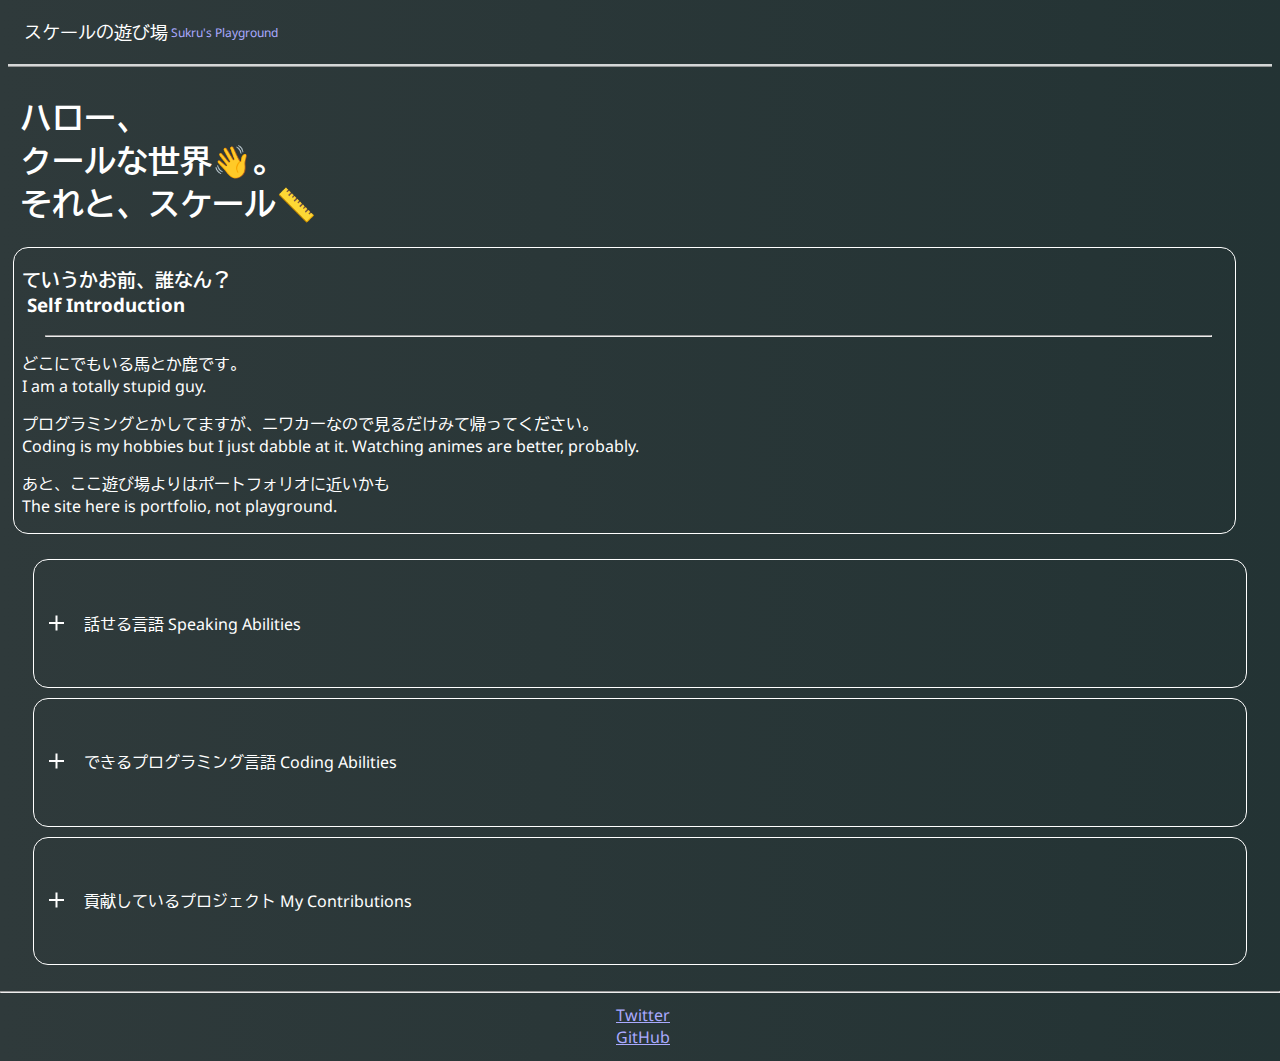
<file: index.html>
<!DOCTYPE html>
<html lang="ja">
  <head>
    <meta charset="UTF-8">
    <meta http-equiv="X-UA-Compatible" content="IE=Edge">
    <meta name="viewport" content="width=device-width, initial-scale=1">
    <title>Sukru's Playground</title>
    <link href="https://fonts.googleapis.com/css2?family=BIZ+UDGothic&family=Noto+Sans&display=swap" rel="stylesheet">
    <link rel="stylesheet" href="style.css">
    <link rel="stylesheet" href="index.css">
  </head>
  <body>
    <div class="top">
      <a class="title" href="/">スケールの遊び場<a style="font-size: 12px;">&nbsp;Sukru's Playground</a></a>
    </div>
    <div class="container">
      <h1 class="greetings">ハロー、<br>クールな世界👋。<br>それと、スケール📏</h1>
      <div class="floated">
        <h3>ていうかお前、誰なん？<br>&nbsp;Self Introduction</h3>
        <hr align="center" width="96%">
        <p>どこにでもいる馬とか鹿です。<br>I am a totally stupid guy.</p>
        <p>プログラミングとかしてますが、ニワカーなので見るだけみて帰ってください。<br>Coding is my hobbies but I just dabble at it. Watching animes are better, probably.</p>
        <p>あと、ここ遊び場よりはポートフォリオに近いかも<br>The site here is portfolio, not playground.</p>
      </div>
      <ul class="float-opener">
        <li>
          <section>
            <h3 class="float-title">話せる言語 Speaking Abilities</h3>
            <div class="float-box">
              <p>日本語(語彙力皆無)、英語(単語力皆無)</p>
              <p>Japanese (main), English (both are bad lol)</p>
            </div>
          </section>
        </li>
        <li>
          <section>
            <h3 class="float-title">できるプログラミング言語 Coding Abilities</h3>
            <div class="float-box">
              <p>JavaScript (Node.js), Lua、他だと強いて言えばHTMLかな</p>
            </div>
          </section>
        </li>
        <li>
          <section>
            <h3 class="float-title">貢献しているプロジェクト My Contributions</h3>
            <div class="float-box">
              <p>んなもんねえよ</p>
              <p>Nothing lol</p>
            </div>
          </section>
        </li>
      </ul>
    </div>
    <hr>
    <div class="bottom">
      <a href="https://twitter.com/@kskreboy">Twitter</a><br>
      <a href="https://github.com/kosuke14">GitHub</a>
    </div>
    <script src="https://code.jquery.com/jquery-3.4.1.min.js" integrity="sha256-CSXorXvZcTkaix6Yvo6HppcZGetbYMGWSFlBw8HfCJo=" crossorigin="anonymous"></script>
    <script src="index.js"></script>
  </body>
</html>
</file>
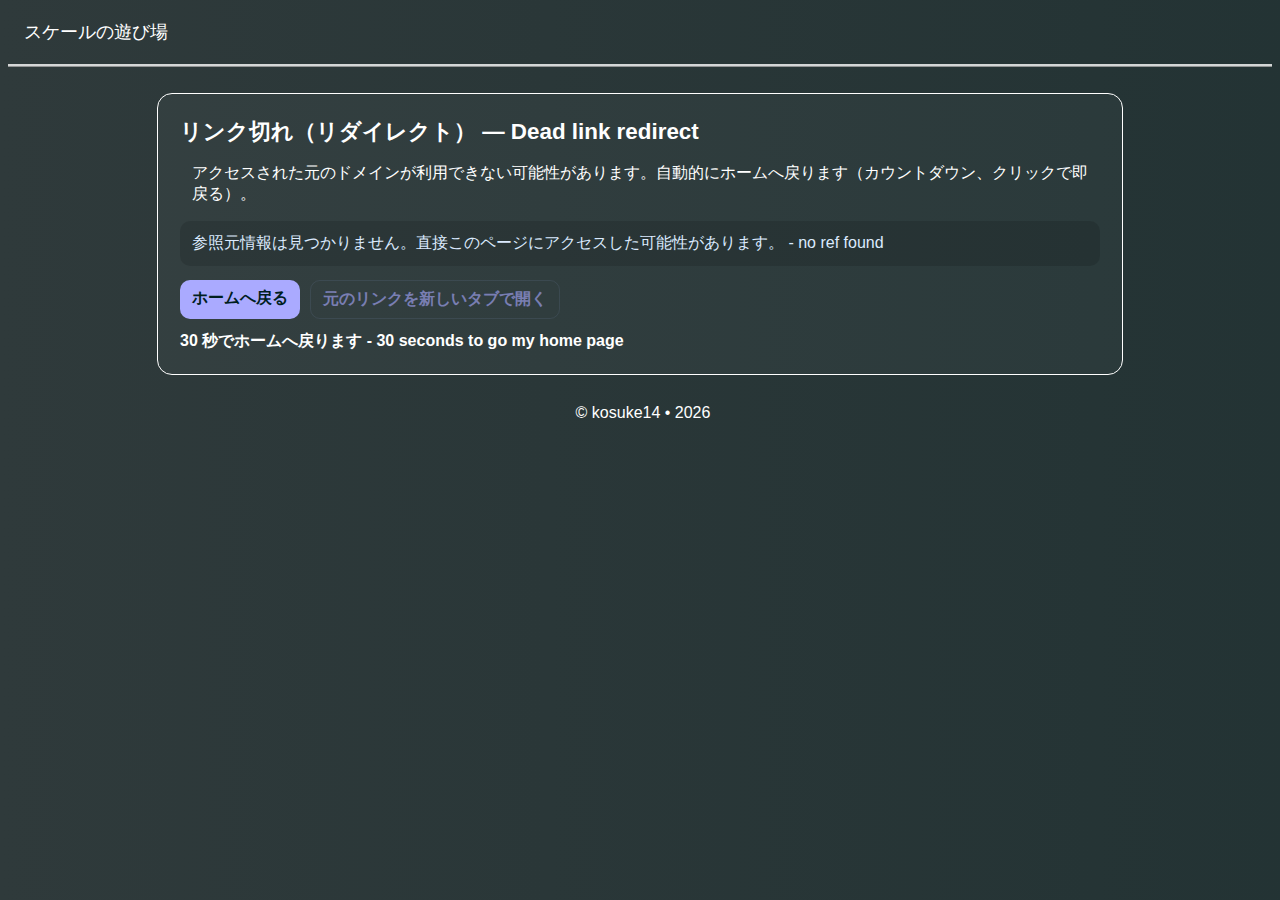
<file: deadlink.html>
<!DOCTYPE html>
<html lang="ja">
<head>
  <meta charset="UTF-8" />
  <title>リンク切れ — DEAD LINK REDIRECT</title>
  <meta name="viewport" content="width=device-width,initial-scale=1" />
  <!-- 既存のスタイルを利用 -->
  <link rel="stylesheet" href="/style.css" />
  <link rel="stylesheet" href="/index.css" />
  <meta name="theme-color" content="#0b7285" />
  <style>
    /* 最小の上書き: コンテンツの可読性向上 */
    .floated { margin: 18px auto; max-width: 920px; padding: 22px; background: rgba(255,255,255,0.03); }
    .dead-hero { color: #fff; }
    .dead-hero h1 { margin: 0 0 8px; font-size: 1.4rem; }
    .referer { margin-top:12px; color: #dbeafe; background: rgba(0,0,0,0.12); padding:12px; border-radius:10px; word-break:break-all; }
    .actions { margin-top:14px; display:flex; gap:10px; flex-wrap:wrap; }
    .btn { padding:8px 12px; border-radius:10px; text-decoration:none; color:#001e1f; background:#aaf; font-weight:700; }
    .btn.ghost { background:transparent; color:#aaf; border:1px solid rgba(170, 187, 255, 0.16); }
    .countdown { font-weight:700; margin-top:12px; color:#fff; }
    @media (max-width:640px){
      .floated { padding:14px; margin:12px; }
      .dead-hero h1 { font-size:1.15rem; }
    }
  </style>
</head>
<body>
  <header class="top" role="banner">
    <a class="title" href="/">スケールの遊び場</a>
  </header>

  <main class="container" role="main">
    <article class="floated" role="article" aria-labelledby="dead-heading">
      <div class="dead-hero">
        <h1 id="dead-heading">リンク切れ（リダイレクト） — Dead link redirect</h1>
        <p class="greetings">アクセスされた元のドメインが利用できない可能性があります。自動的にホームへ戻ります（カウントダウン、クリックで即戻る）。</p>

        <div id="refererArea" class="referer" aria-live="polite">参照元情報を確認しています…</div>

        <div class="actions" aria-hidden="false">
          <a id="homeBtn" class="btn" href="/">ホームへ戻る</a>
          <a id="openReferer" class="btn ghost" href="#" target="_blank" rel="noopener">元のリンクを新しいタブで開く</a>
        </div>

        <div class="countdown" id="countdown" role="status" aria-live="polite">5</div>
      </div>
    </article>
  </main>

  <footer class="bottom" role="contentinfo">
    © kosuke14 • <span id="year"></span>
  </footer>

  <script>
    // 参照元表示 / ボタン設定
    const ref = document.referrer || "";
    const refererArea = document.getElementById("refererArea");
    const openReferer = document.getElementById("openReferer");
    const countdownEl = document.getElementById("countdown");
    const yearEl = document.getElementById("year");
    yearEl.textContent = new Date().getFullYear();

    if (ref) {
      refererArea.textContent = `あなたは「${ref}」からリダイレクトされました。 You've redirected from "${ref}".`;
      openReferer.href = ref;
      openReferer.style.opacity = "1";
      openReferer.style.pointerEvents = "auto";
    } else {
      refererArea.textContent = "参照元情報は見つかりません。直接このページにアクセスした可能性があります。 - no ref found";
      openReferer.href = "#";
      openReferer.style.opacity = "0.6";
      openReferer.style.pointerEvents = "none";
    }

    // カウントダウン（30秒） → ホームへ
    let count = 30;
    countdownEl.textContent = `${count} 秒でホームへ戻ります - ${count} seconds to go my home page`;
    const timer = setInterval(() => {
      count -= 1;
      if (count > 0) {
        countdownEl.textContent = `${count} 秒でホームへ戻ります - ${count} seconds to go my home page`;
      } else {
        clearInterval(timer);
        window.location.href = "/";
      }
    }, 1000);

    // クリックで即戻る
    document.getElementById("homeBtn").addEventListener("click", () => {});
    countdownEl.addEventListener("click", () => { window.location.href = "/"; });

    // ちょっとしたテキストアニメ
    let dots = 0;
    setInterval(() => {
      dots = (dots + 1) % 4;
      const base = ref ? `ドメインに到達できない可能性があります(reach error)` : `参照元がありません(no ref)`;
      countdownEl.textContent = `${count > 0 ? count + ' 秒でホームへ戻ります left seconds to go my home page — ' : ''}${base}${'.'.repeat(dots)}`;
    }, 900);
  </script>
</body>
</html>
</file>
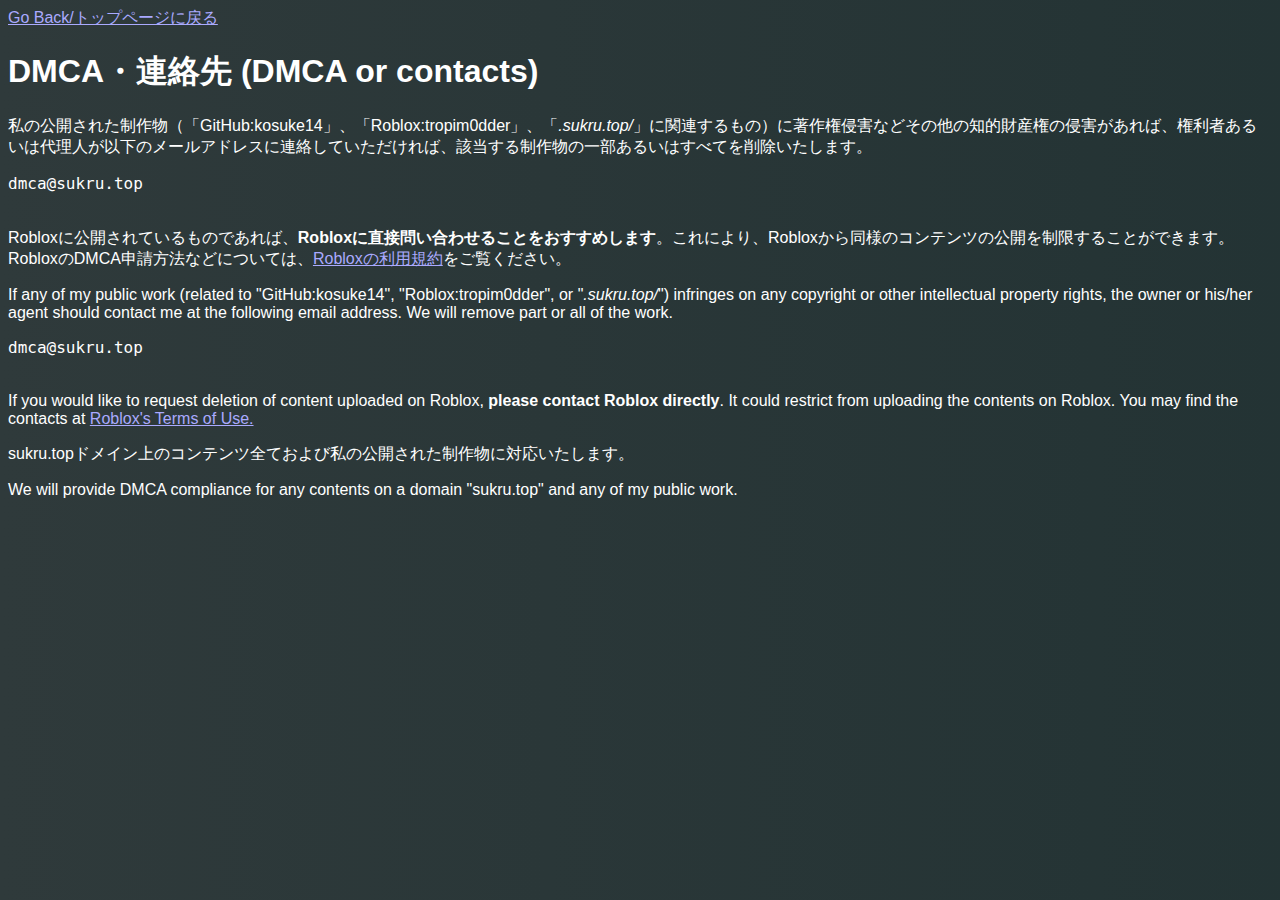
<file: dmca.html>
<!DOCTYPE html>
<html lang="ja">
<head>
  <meta charset="utf-8">
  <title>sukru.top - DMCA Contact</title>
  <link href="style.css" rel="stylesheet" />
</head>
<body>
  <div class="container">
    <a href="/">Go Back/トップページに戻る</a>
    <h1 id="dmca-dmca-or-contacts-">DMCA・連絡先 (DMCA or contacts)</h1>
    <p>私の公開された制作物（「GitHub:kosuke14」、「Roblox:tropim0dder」、「<em>.sukru.top/</em>」に関連するもの）に著作権侵害などその他の知的財産権の侵害があれば、権利者あるいは代理人が以下のメールアドレスに連絡していただければ、該当する制作物の一部あるいはすべてを削除いたします。</p>
    <pre><code><span class="hljs-selector-tag">dmca</span>@<span class="hljs-keyword">sukru</span>.<span class="hljs-keyword">top</span>
    </code></pre>
    <p>Robloxに公開されているものであれば、<b>Robloxに直接問い合わせることをおすすめします</b>。これにより、Robloxから同様のコンテンツの公開を制限することができます。RobloxのDMCA申請方法などについては、<a href="https://en.help.roblox.com/hc/ja/articles/115004647846-Roblox%E5%88%A9%E7%94%A8%E8%A6%8F%E7%B4%84">Robloxの利用規約</a>をご覧ください。</p>
    <p>If any of my public work (related to &quot;GitHub:kosuke14&quot;, &quot;Roblox:tropim0dder&quot;, or &quot;<em>.sukru.top/</em>&quot;) infringes on any copyright or other intellectual property rights, the owner or his/her agent should contact me at the following email address. We will remove part or all of the work.</p>
    <pre><code><span class="hljs-selector-tag">dmca</span>@<span class="hljs-keyword">sukru</span>.<span class="hljs-keyword">top</span>
    </code></pre>
    <p>If you would like to request deletion of content uploaded on Roblox, <b>please contact Roblox directly</b>. It could restrict from uploading the contents on Roblox. You may find the contacts at <a href="https://en.help.roblox.com/hc/en-us/articles/115004647846-Roblox-Terms-of-Use">Roblox's Terms of Use.</a></p>
    <p>sukru.topドメイン上のコンテンツ全ておよび私の公開された制作物に対応いたします。</p>
    <p>We will provide DMCA compliance for any contents on a domain &quot;sukru.top&quot; and any of my public work.</p>
  </div>
</body>
</html>
</file>
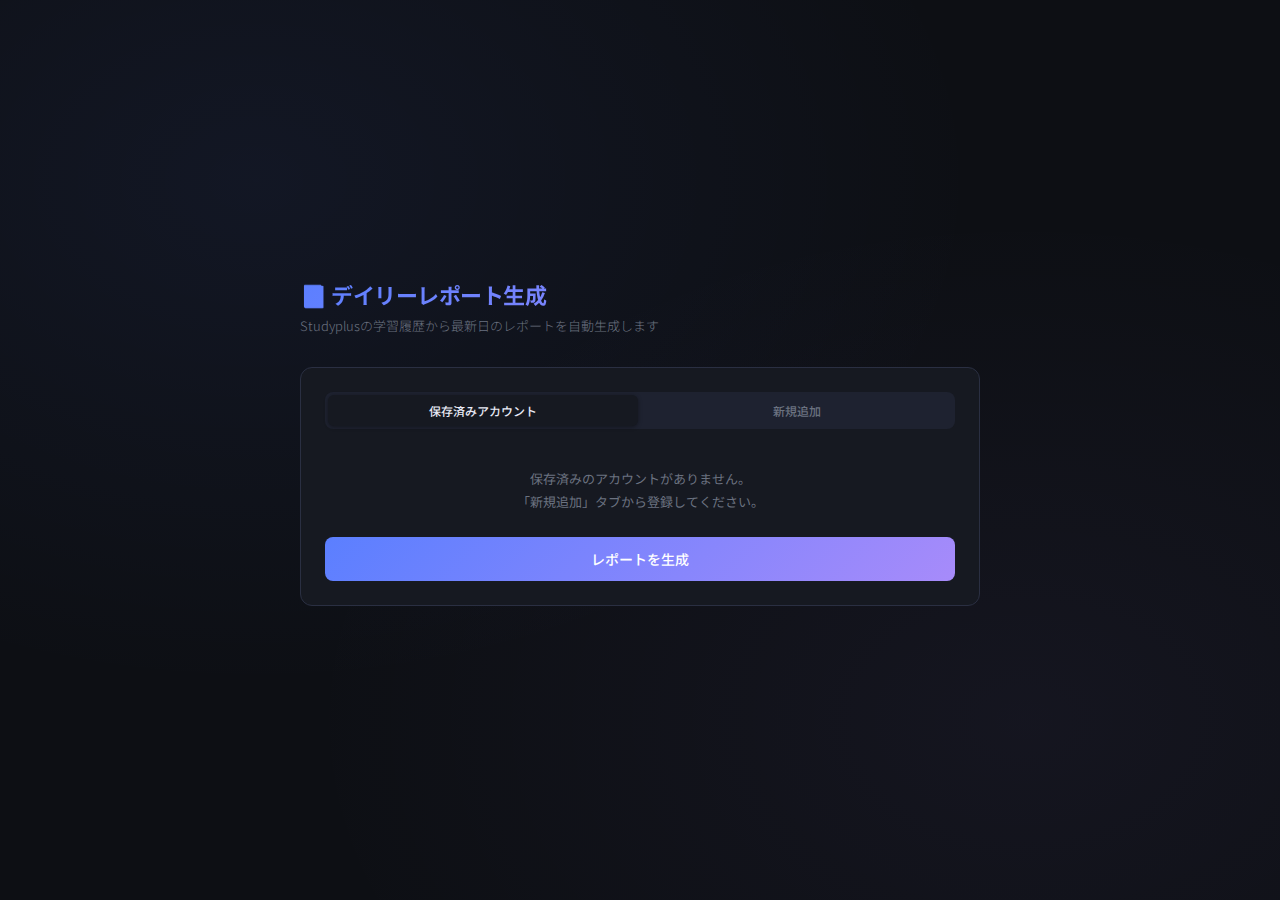
<file: studysum.html>
<!DOCTYPE html>

<html lang="ja">
<head>
<meta charset="UTF-8">
<meta name="viewport" content="width=device-width, initial-scale=1.0">
<title>スタプラデイリーレポート生成</title>
<style>
  @import url('https://fonts.googleapis.com/css2?family=Noto+Sans+JP:wght@300;400;500;700&family=JetBrains+Mono:wght@400;600&display=swap');

  :root {
    --bg: #0d0f14;
    --surface: #161921;
    --surface2: #1e2230;
    --border: #2a2f42;
    --accent: #5b7fff;
    --accent2: #a78bfa;
    --text: #e8eaf6;
    --text-muted: #6b7280;
    --success: #34d399;
    --error: #f87171;
    --radius: 12px;
  }

  * { box-sizing: border-box; margin: 0; padding: 0; }

  body {
    background: var(--bg);
    color: var(--text);
    font-family: 'Noto Sans JP', sans-serif;
    min-height: 100vh;
    display: flex;
    align-items: center;
    justify-content: center;
    padding: 24px;
    background-image:
      radial-gradient(ellipse at 20% 20%, rgba(91,127,255,0.07) 0%, transparent 50%),
      radial-gradient(ellipse at 80% 80%, rgba(167,139,250,0.05) 0%, transparent 50%);
  }

  .container {
    width: 100%;
    max-width: 680px;
  }

  .header {
    margin-bottom: 32px;
  }

  .header h1 {
    font-size: 22px;
    font-weight: 700;
    letter-spacing: -0.5px;
    background: linear-gradient(135deg, var(--accent), var(--accent2));
    -webkit-background-clip: text;
    -webkit-text-fill-color: transparent;
    background-clip: text;
    margin-bottom: 6px;
  }

  .header p {
    font-size: 13px;
    color: var(--text-muted);
    font-weight: 300;
  }

  .card {
    background: var(--surface);
    border: 1px solid var(--border);
    border-radius: var(--radius);
    padding: 24px;
    margin-bottom: 16px;
  }

  /* タブ */
  .section-tabs {
    display: flex;
    gap: 4px;
    margin-bottom: 18px;
    background: var(--surface2);
    border-radius: 8px;
    padding: 3px;
  }

  .tab-btn {
    flex: 1;
    background: transparent;
    border: none;
    border-radius: 6px;
    padding: 7px 12px;
    font-size: 12px;
    font-weight: 500;
    color: var(--text-muted);
    cursor: pointer;
    transition: all 0.2s;
    font-family: 'Noto Sans JP', sans-serif;
  }

  .tab-btn.active {
    background: var(--surface);
    color: var(--text);
    box-shadow: 0 1px 4px rgba(0,0,0,0.4);
  }

  /* アカウントリスト */
  .account-list {
    display: flex;
    flex-direction: column;
    gap: 8px;
  }

  .account-item {
    display: flex;
    align-items: center;
    gap: 10px;
    background: var(--surface2);
    border: 1px solid var(--border);
    border-radius: 8px;
    padding: 10px 14px;
    cursor: pointer;
    transition: border-color 0.2s, background 0.2s;
  }

  .account-item:hover {
    border-color: var(--accent);
    background: rgba(91,127,255,0.05);
  }

  .account-item.selected {
    border-color: var(--accent);
    background: rgba(91,127,255,0.08);
  }

  .account-item-info { flex: 1; min-width: 0; }

  .account-item-name {
    font-size: 13px;
    font-weight: 500;
    color: var(--text);
    white-space: nowrap;
    overflow: hidden;
    text-overflow: ellipsis;
  }

  .account-item-user {
    font-size: 11px;
    color: var(--text-muted);
    font-family: 'JetBrains Mono', monospace;
    margin-top: 2px;
  }

  .account-item-del {
    background: transparent;
    border: none;
    color: var(--text-muted);
    font-size: 16px;
    line-height: 1;
    padding: 2px 6px;
    border-radius: 4px;
    cursor: pointer;
    transition: color 0.15s;
    font-family: inherit;
  }

  .account-item-del:hover { color: var(--error); }

  .empty-hint {
    font-size: 13px;
    color: var(--text-muted);
    text-align: center;
    padding: 20px 0 8px;
    line-height: 1.8;
  }

  /* 新規追加フォーム */
  .input-label {
    font-size: 12px;
    color: var(--text-muted);
    margin-bottom: 8px;
    font-weight: 500;
    letter-spacing: 0.5px;
    text-transform: uppercase;
  }

  .input-row {
    display: flex;
    gap: 8px;
    align-items: center;
    margin-bottom: 12px;
  }

  .input-row input[type="text"] {
    flex: 1;
    background: var(--surface2);
    border: 1px solid var(--border);
    border-radius: 8px;
    padding: 10px 13px;
    font-family: 'JetBrains Mono', monospace;
    font-size: 13px;
    color: var(--text);
    outline: none;
    transition: border-color 0.2s;
  }

  .input-row input[type="text"]:focus { border-color: var(--accent); }

  .input-row input[type="text"]::placeholder {
    color: var(--text-muted);
    font-family: 'Noto Sans JP', sans-serif;
    font-size: 12px;
  }

  .btn-save {
    background: rgba(91,127,255,0.15);
    border: 1px solid rgba(91,127,255,0.35);
    color: var(--accent);
    padding: 10px 16px;
    font-size: 12px;
    white-space: nowrap;
    border-radius: 8px;
    cursor: pointer;
    font-family: 'Noto Sans JP', sans-serif;
    font-weight: 500;
    transition: background 0.2s;
  }

  .btn-save:hover { background: rgba(91,127,255,0.25); }

  .username-hint {
    font-size: 12px;
    color: var(--text-muted);
    padding: 10px 12px;
    background: rgba(91,127,255,0.05);
    border: 1px solid rgba(91,127,255,0.15);
    border-radius: 8px;
    line-height: 1.7;
  }

  .username-hint a { color: var(--accent); text-decoration: none; }
  .username-hint a:hover { text-decoration: underline; }
  .username-hint code {
    font-family: 'JetBrains Mono', monospace;
    font-size: 11px;
    background: rgba(255,255,255,0.07);
    padding: 1px 5px;
    border-radius: 3px;
  }

  /* 生成ボタン */
  .btn-generate {
    width: 100%;
    background: linear-gradient(135deg, var(--accent), var(--accent2));
    color: white;
    padding: 12px;
    font-size: 14px;
    border: none;
    border-radius: 8px;
    cursor: pointer;
    font-family: 'Noto Sans JP', sans-serif;
    font-weight: 500;
    transition: opacity 0.2s, transform 0.2s;
    margin-top: 16px;
  }

  .btn-generate:hover:not(:disabled) { opacity: 0.88; transform: translateY(-1px); }
  .btn-generate:disabled { opacity: 0.4; cursor: not-allowed; }

  .status {
    font-size: 13px;
    padding: 10px 14px;
    border-radius: 8px;
    margin-top: 12px;
    display: none;
  }

  .status.loading {
    display: block;
    background: rgba(91,127,255,0.1);
    border: 1px solid rgba(91,127,255,0.3);
    color: var(--accent);
  }

  .status.error {
    display: block;
    background: rgba(248,113,113,0.1);
    border: 1px solid rgba(248,113,113,0.3);
    color: var(--error);
  }

  .result-card { display: none; }
  .result-card.visible { display: block; }

  .result-header {
    display: flex;
    justify-content: space-between;
    align-items: center;
    margin-bottom: 14px;
  }

  .result-label {
    font-size: 12px;
    color: var(--text-muted);
    font-weight: 500;
    letter-spacing: 0.5px;
    text-transform: uppercase;
  }

  .code-block {
    background: var(--surface2);
    border: 1px solid var(--border);
    border-radius: 8px;
    padding: 20px;
    font-family: 'JetBrains Mono', monospace;
    font-size: 13.5px;
    line-height: 1.8;
    white-space: pre-wrap;
    word-break: break-word;
    color: #c9d1d9;
  }

  .btn-copy {
    background: var(--surface2);
    border: 1px solid var(--border);
    color: var(--text);
    padding: 8px 16px;
    font-size: 13px;
    display: flex;
    align-items: center;
    gap: 6px;
    border-radius: 8px;
    cursor: pointer;
    font-family: 'Noto Sans JP', sans-serif;
    font-weight: 500;
    transition: all 0.2s;
  }

  .btn-copy:hover { border-color: var(--accent); color: var(--accent); }
  .btn-copy.copied { border-color: var(--success); color: var(--success); }

  .spinner {
    display: inline-block;
    width: 12px;
    height: 12px;
    border: 2px solid rgba(91,127,255,0.3);
    border-top-color: var(--accent);
    border-radius: 50%;
    animation: spin 0.7s linear infinite;
    margin-right: 6px;
    vertical-align: middle;
  }

  @keyframes spin { to { transform: rotate(360deg); } }
</style>
  
</head>
<body>
<div class="container">
  <div class="header">
    <h1>📓 デイリーレポート生成</h1>
    <p>Studyplusの学習履歴から最新日のレポートを自動生成します</p>
  </div>

  <div class="card">
    <div class="section-tabs">
      <button class="tab-btn active" id="tabList" onclick="switchTab('list')">保存済みアカウント</button>
      <button class="tab-btn" id="tabAdd" onclick="switchTab('add')">新規追加</button>
    </div>

    <!-- リストパネル -->
    <div id="panelList">
      <div class="account-list" id="accountList"></div>
    </div>

    <!-- 新規追加パネル -->
    <div id="panelAdd" style="display:none;">
      <div class="input-label">表示名</div>
      <div class="input-row">
        <input type="text" id="inputName" placeholder="例: メインアカウント" />
      </div>
      <div class="input-label">ユーザーネーム</div>
      <div class="input-row">
        <input type="text" id="inputUsername" placeholder="例: taro_study" />
        <button class="btn-save" onclick="saveAccount()">保存</button>
      </div>
      <div class="username-hint">
        💡 ユーザーネームは
        <a href="https://app.studyplus.jp/timeline" target="_blank">app.studyplus.jp/timeline</a>
        の左上アイコン → プロフィールページのURL、<code>users/</code> の後の文字列です。
      </div>
    </div>

    <button class="btn-generate" id="fetchBtn" onclick="fetchAndGenerate()">レポートを生成</button>
    <div class="status" id="status"></div>
  </div>

  <div class="card result-card" id="resultCard">
    <div class="result-header">
      <div class="result-label">生成されたレポート</div>
      <button class="btn-copy" id="copyBtn" onclick="copyReport()">
        <svg width="14" height="14" viewBox="0 0 24 24" fill="none" stroke="currentColor" stroke-width="2"><rect x="9" y="9" width="13" height="13" rx="2"/><path d="M5 15H4a2 2 0 01-2-2V4a2 2 0 012-2h9a2 2 0 012 2v1"/></svg>
        コピー
      </button>
    </div>
    <div class="code-block" id="reportOutput"></div>
  </div>
</div>

<script>
const STORAGE_KEY = 'studyplus_accounts';
let selectedUsername = '';

function loadAccounts() {
  try { return JSON.parse(localStorage.getItem(STORAGE_KEY)) || []; }
  catch { return []; }
}

function saveAccounts(list) {
  localStorage.setItem(STORAGE_KEY, JSON.stringify(list));
}

function switchTab(tab) {
  const isList = tab === 'list';
  document.getElementById('panelList').style.display = isList ? '' : 'none';
  document.getElementById('panelAdd').style.display = isList ? 'none' : '';
  document.getElementById('tabList').classList.toggle('active', isList);
  document.getElementById('tabAdd').classList.toggle('active', !isList);
  if (isList) renderList();
}

function renderList() {
  const accounts = loadAccounts();
  const container = document.getElementById('accountList');
  container.innerHTML = '';

  if (!accounts.length) {
    container.innerHTML = '<div class="empty-hint">保存済みのアカウントがありません。<br>「新規追加」タブから登録してください。</div>';
    selectedUsername = '';
    return;
  }

  accounts.forEach((acc, i) => {
    const item = document.createElement('div');
    item.className = 'account-item' + (acc.username === selectedUsername ? ' selected' : '');
    item.innerHTML = `
      <div class="account-item-info">
        <div class="account-item-name">${escHtml(acc.name)}</div>
        <div class="account-item-user">@${escHtml(acc.username)}</div>
      </div>
      <button class="account-item-del" title="削除" onclick="deleteAccount(${i}, event)">×</button>
    `;
    item.addEventListener('click', () => selectAccount(acc.username));
    container.appendChild(item);
  });
}

function escHtml(s) {
  return s.replace(/&/g,'&amp;').replace(/</g,'&lt;').replace(/>/g,'&gt;').replace(/"/g,'&quot;');
}

function selectAccount(username) {
  selectedUsername = username;
  renderList();
  document.getElementById('status').style.display = 'none';
}

function saveAccount() {
  const name = document.getElementById('inputName').value.trim();
  const username = document.getElementById('inputUsername').value.trim();
  if (!name) { alert('表示名を入力してください'); return; }
  if (!username) { alert('ユーザーネームを入力してください'); return; }

  const accounts = loadAccounts();
  if (accounts.find(a => a.username === username)) {
    alert('そのユーザーネームはすでに登録されています');
    return;
  }
  accounts.push({ name, username });
  saveAccounts(accounts);
  document.getElementById('inputName').value = '';
  document.getElementById('inputUsername').value = '';
  selectedUsername = username;
  switchTab('list');
}

function deleteAccount(index, e) {
  e.stopPropagation();
  const accounts = loadAccounts();
  const removed = accounts.splice(index, 1)[0];
  if (removed.username === selectedUsername) selectedUsername = '';
  saveAccounts(accounts);
  renderList();
}

/* ===== レポートロジック ===== */
const DAYS_JA = ['日','月','火','水','木','金','土'];

const SUBJECT_MAP = {
  '英語': ['英単語','英文','英語長文','The Rules','ポラリス','ターゲット','Rules','Duolingo','英文解釈','英文法'],
  '数学': ['数学','ゴールデンルート','GR数学','算数'],
  '物理': ['物理'],
  '化学': ['化学'],
  '古文': ['古文','古典','ジャンプアップ','ステップアップ','古文単語'],
  '現代文': ['現代文','キーワード読解','面白いほど'],
  '公共': ['公共','倫理','政経'],
  '地理': ['地理'],
  '歴史': ['歴史','日本史','世界史'],
};

function classifySubject(title) {
  for (const [subj, keywords] of Object.entries(SUBJECT_MAP)) {
    for (const kw of keywords) { if (title.includes(kw)) return subj; }
  }
  return 'その他';
}

function formatTitle(raw) {
  let t = raw.trim();
  if (t.includes('ゴールデンルート') && t.includes('数学')) return 'GR数学IAIIB';
  const omoshiroi = t.match(/(.+?)の?(.+?)が?面白いほどできる(.+)/);
  if (omoshiroi) return omoshiroi[2] + '面白いドリル';
  const polarisMatch = t.match(/(英文解釈|英文法)ポラリス\s*([０-９0-9１２３４５６７８９]+)/);
  if (polarisMatch) {
    const num = polarisMatch[2].replace(/[０-９]/g, s => String.fromCharCode(s.charCodeAt(0) - 0xFEE0));
    return `関正生の${polarisMatch[1]}ポラリス${num}`;
  }
  if (t.includes('The Rules') || t.includes('Ｔｈｅ　Ｒｕｌｅｓ') || t.includes('ＴｈｅＲｕｌｅｓ')) {
    const num = t.match(/[０-９0-9１２３４５６７８９]+/);
    const n = num ? num[0].replace(/[０-９]/g, s => String.fromCharCode(s.charCodeAt(0) - 0xFEE0)) : '';
    return `関正生のThe Rules英語長文問題集${n}`;
  }
  if (t.includes('ジャンプアップ')) return 'ジャンプアップノート古典文法';
  if (t.includes('ステップアップ')) return 'ステップアップノート古典文法';
  t = t.replace(/[Ａ-Ｚａ-ｚ０-９]/g, s => String.fromCharCode(s.charCodeAt(0) - 0xFEE0));
  t = t.replace(/　/g, ' ');
  t = t.replace('英単語ターゲット１９００', '英単語ターゲット1900');
  return t;
}

function formatPages(start, end, unit) {
  if (!unit || unit === 'コマ' || unit === 'レッスン') return null;
  if (unit === '問') return start === end ? `問${start}` : `問${start} - 問${end}`;
  return start === end ? `p.${start}` : `pp.${start} - pp.${end}`;
}

function formatDuration(totalSec) {
  const h = Math.floor(totalSec / 3600);
  const m = Math.floor((totalSec % 3600) / 60);
  if (h > 0 && m > 0) return `${h}時間${m}分`;
  if (h > 0) return `${h}時間`;
  return `${m}分`;
}

function buildReport(records, targetDate) {
  const filtered = records.filter(r => r.record_date === targetDate);
  if (!filtered.length) return null;

  const dateObj = new Date(targetDate);
  const month = dateObj.getMonth() + 1;
  const day = dateObj.getDate();
  const dow = DAYS_JA[dateObj.getDay()];

  const subjTime = {};
  const materialMap = new Map();

  for (const r of filtered) {
    const subj = classifySubject(r.material_title);
    subjTime[subj] = (subjTime[subj] || 0) + r.duration;

    if (r.unit === 'コマ' || r.unit === 'レッスン') {
      const title = r.material_title.includes('授業') ? (r.record_comment || r.material_title) : formatTitle(r.material_title);
      if (!materialMap.has(title)) materialMap.set(title, { title, unit: r.unit, comment: r.record_comment });
    } else {
      const title = formatTitle(r.material_title);
      if (!materialMap.has(title)) {
        materialMap.set(title, { title, start: r.start_position, end: r.end_position, unit: r.unit });
      } else {
        const ex = materialMap.get(title);
        ex.start = Math.min(ex.start, r.start_position);
        ex.end = Math.max(ex.end, r.end_position);
      }
    }
  }

  const SUBJ_ORDER = ['英語','数学','物理','化学','古文','現代文','公共','地理','歴史','その他'];
  const subjLines = SUBJ_ORDER.filter(s => subjTime[s]).map(s => `- ${s}　${formatDuration(subjTime[s])}`);

  const contentLines = [];
  for (const [, m] of materialMap) {
    if (m.unit === 'コマ') {
      const comment = m.comment ? m.comment.replace(/\n/g, '・') : '';
      contentLines.push(`- ${m.title}${comment ? `（${comment}）` : ''}`);
    } else if (m.unit === 'レッスン') {
      contentLines.push(`- ${m.title}`);
    } else {
      const pages = formatPages(m.start, m.end, m.unit);
      contentLines.push(`- ${m.title}${pages ? `（${pages}）` : ''}`);
    }
  }

  return `《デイリーレポート》\n●日付：${month}月${day}日（${dow}）\n\n●勉強時間\n${subjLines.join('\n')}\n\n●勉強内容\n${contentLines.join('\n')}\n\n●振り返り、気づき`;
}

async function fetchAndGenerate() {
  if (!selectedUsername) {
    showStatus('error', 'アカウントを選択してください（または「新規追加」タブで登録してください）');
    return;
  }

  const btn = document.getElementById('fetchBtn');
  btn.disabled = true;
  showStatus('loading', '<span class="spinner"></span>データを取得中...');
  document.getElementById('resultCard').classList.remove('visible');

  try {
    const url = `https://api.studyplus.jp/2/users/${selectedUsername}/records?page=1&per_page=50`;
    const res = await fetch(url);
    if (!res.ok) throw new Error(`HTTP ${res.status}: ユーザーネームが正しいか確認してください`);
    const data = await res.json();
    const records = data.records || [];
    if (!records.length) throw new Error('学習記録が見つかりませんでした');

    const latestDate = records.map(r => r.record_date).sort().reverse()[0];
    const report = buildReport(records, latestDate);
    if (!report) throw new Error('レポートを生成できませんでした');

    document.getElementById('reportOutput').textContent = report;
    document.getElementById('resultCard').classList.add('visible');
    document.getElementById('status').style.display = 'none';
  } catch (e) {
    showStatus('error', '⚠️ ' + e.message);
  } finally {
    btn.disabled = false;
  }
}

function showStatus(type, html) {
  const el = document.getElementById('status');
  el.className = 'status' + (type ? ' ' + type : '');
  el.innerHTML = html;
  if (!type) el.style.display = 'none';
}

function copyReport() {
  const text = document.getElementById('reportOutput').textContent;
  navigator.clipboard.writeText(text).then(() => {
    const btn = document.getElementById('copyBtn');
    btn.classList.add('copied');
    btn.innerHTML = `<svg width="14" height="14" viewBox="0 0 24 24" fill="none" stroke="currentColor" stroke-width="2.5"><polyline points="20 6 9 17 4 12"/></svg> コピー済`;
    setTimeout(() => {
      btn.classList.remove('copied');
      btn.innerHTML = `<svg width="14" height="14" viewBox="0 0 24 24" fill="none" stroke="currentColor" stroke-width="2"><rect x="9" y="9" width="13" height="13" rx="2"/><path d="M5 15H4a2 2 0 01-2-2V4a2 2 0 012-2h9a2 2 0 012 2v1"/></svg> コピー`;
    }, 2000);
  });
}

/* 初期化 */
(function init() {
  const accounts = loadAccounts();
  if (accounts.length) selectedUsername = accounts[0].username;
  renderList();
})();
</script>

</body>
</html>
</file>
<file: style.css>
@charset "UTF-8";

body {
    font-family: "Noto Sans", "BIZ UDGothic", sans-serif;
    color: #fff;
    margin: 0;
    height: 100%;
    background: linear-gradient(270deg, #001e1f, #2f3a3b);
    background-size: 400% 400%;
    animation: gradientAnimation 8s ease infinite;
}

a {
  color: #aaf;
}

.top {
  align-items: center;
  position: relative;
  display: flex;
  margin-left: 8px;
  margin-right: 8px;
  padding-left: 16px;
  height: 64px;
  width: 100% -16px;
  border-bottom: 3px ridge rgba(255, 255, 255, 0.8);
}

.title {
  font-size: 18px;
  color: #fff;
  text-decoration: none;
}

.container {
  font-size: 12pt;
  padding: 8px;
}

.bottom {
  width: 100%;
  padding: 3px;
  text-align: center;
  margin-bottom: 10px;
}

@keyframes gradientAnimation {
    0% {
        background-position: 0% 50%;
    }
    50% {
        background-position: 100% 50%;
    }
    100% {
        background-position: 0% 50%;
    }
}
</file>
<file: index.css>
.greetings {
  padding-left: 12px;
}

.floated {
  width: 96%;
  border: 1px solid;
  border-radius: 15px;
  margin: 5px;
  padding-left: 8px;
}

.float-opener {
  list-style: none;
  width: 96%;
  margin: 0 auto;
  padding: 10px;
}

.float-opener li {
  margin-top: 10px;
}

.float-opener section {
  border-radius: 15px;
  border: 1px solid #fff;
}

.float-title {
    position: relative;
    cursor: pointer;
    font-size:1rem;
    font-weight: normal;
    padding: 3% 3% 3% 50px;
    transition: all .3s cubic-bezier(0.16, 1, 0.320, 1);
}

.float-title::before,
.float-title::after{
    position: absolute;
    content:'';
    width: 15px;
    height: 2px;
    background-color: #fff;
    transition: all .3s ease-out;
}
.float-title::before{
    top:48%;
    left: 15px;
    transform: rotate(0deg);
    
}
.float-title::after{    
    top:48%;
    left: 15px;
    transform: rotate(90deg);
}

.float-title.close::before{
  transform: rotate(45deg);
}

.float-title.close::after{
  transform: rotate(-45deg);
}

.float-box {
    display: none;
    margin: 0 3% 3% 3%;
    padding: 3%;
}
</file>
